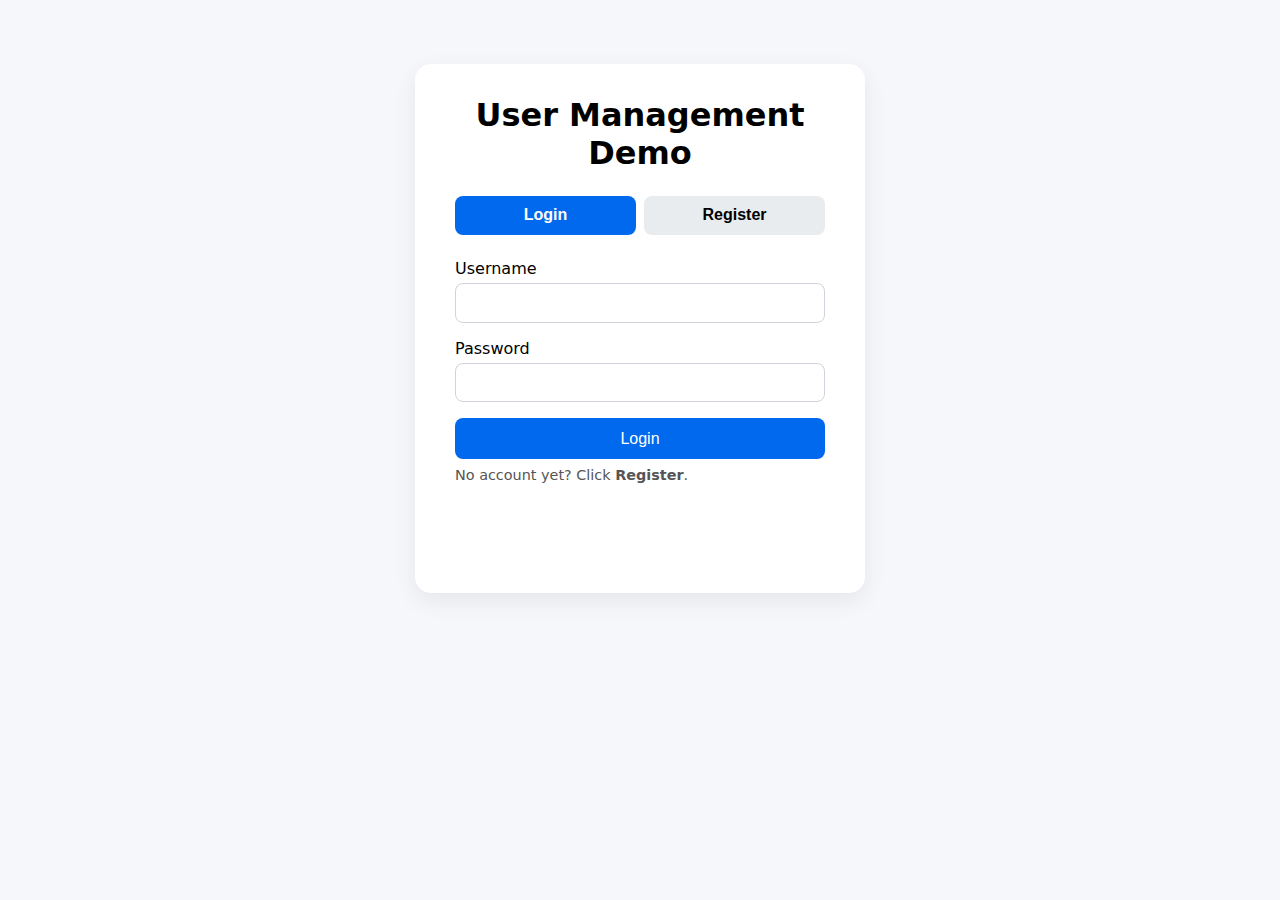
<file: FullStack/Fullstack/frontend/index.html>
<!DOCTYPE html>
<html lang="en">
<head>
  <meta charset="UTF-8">
  <title>User Management — Login / Register</title>
  <link rel="stylesheet" href="css/styles.css">
</head>
<body>
  <main class="card">

    <h1 class="title">User Management Demo</h1>

    <!-- Toggle Buttons -->
    <div class="tabs">
      <button id="show-login"  class="tab active">Login</button>
      <button id="show-register" class="tab">Register</button>
    </div>

    <!-- Login Form -->
    <form id="login-form" autocomplete="off">
      <label>Username
        <input type="text" id="login-username" required>
      </label>

      <label>Password
        <input type="password" id="login-password" required>
      </label>

      <button type="submit" class="primary">Login</button>
      <p class="note">No account yet? Click <strong>Register</strong>.</p>
      <p id="login-msg" class="msg"></p>
    </form>

    <!-- Registration Form -->
    <form id="register-form" class="hidden" autocomplete="off">
      <label>Username
        <input type="text" id="reg-username" required>
      </label>

      <label>Email
        <input type="email" id="reg-email" required>
      </label>

      <label>Password
        <input type="password" id="reg-password" required>
      </label>

      <button type="submit" class="primary">Create Account</button>
      <p class="note">Already have an account? Click <strong>Login</strong>.</p>
      <p id="reg-msg" class="msg"></p>
    </form>

  </main>

  <script src="js/auth.js" defer></script>
</body>
</html>
</file>
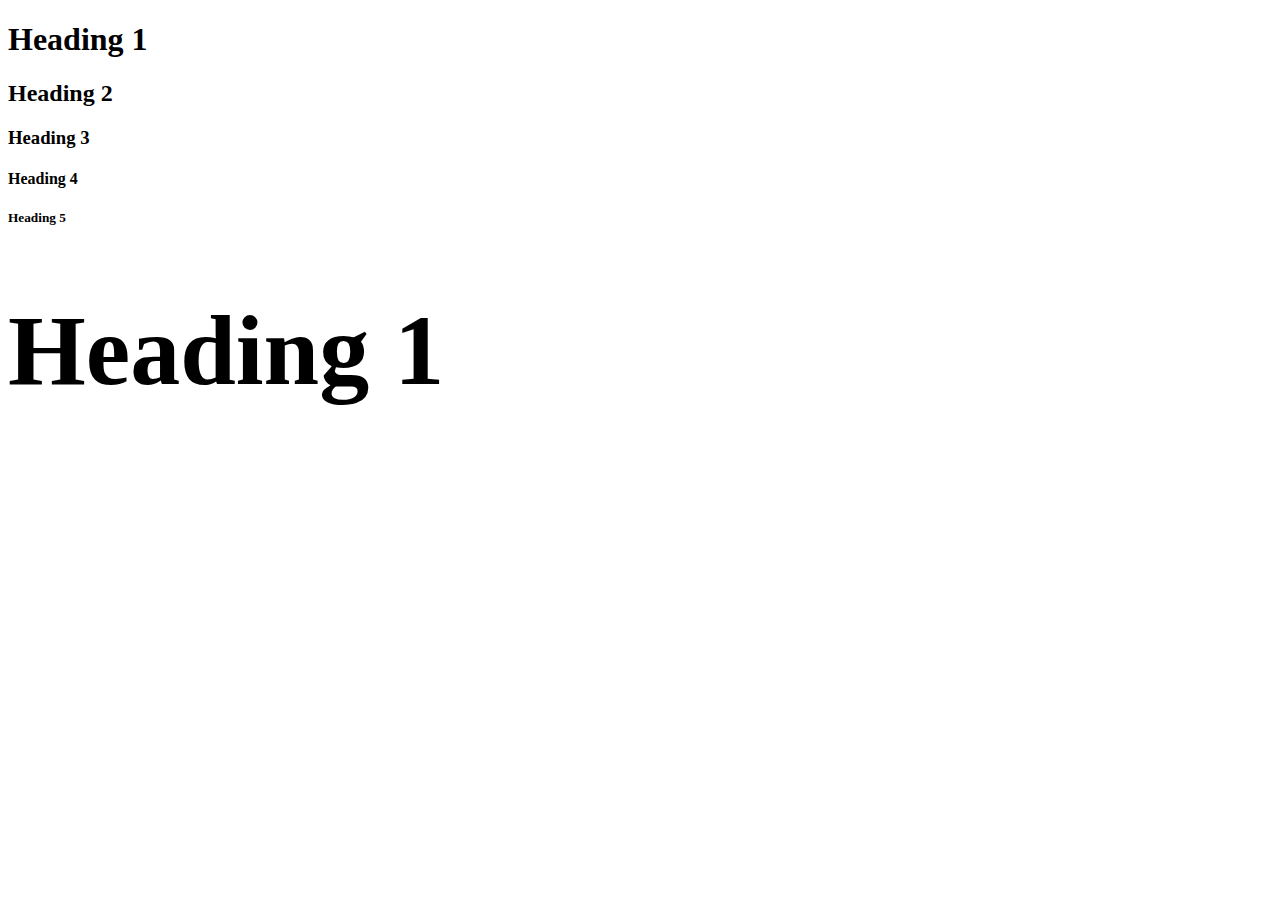
<file: FullStack/Frontend/HTML/1-Headings/index.html>
<!DOCTYPE html>
<html lang="en">
    <head>
        <meta charset="UTF-8">
        <meta name="viewport" content="width=device-width, initial-scale=1.0">
        <title>Document</title>
    </head>
    <body>
        <h1>Heading 1</h1>
        <h2>Heading 2</h2>
        <h3>Heading 3</h3>
        <h4>Heading 4</h4>
        <h5>Heading 5</h5>
        <h1 style="font-size:100px;">Heading 1</h1>
    </body>
</html>
</file>
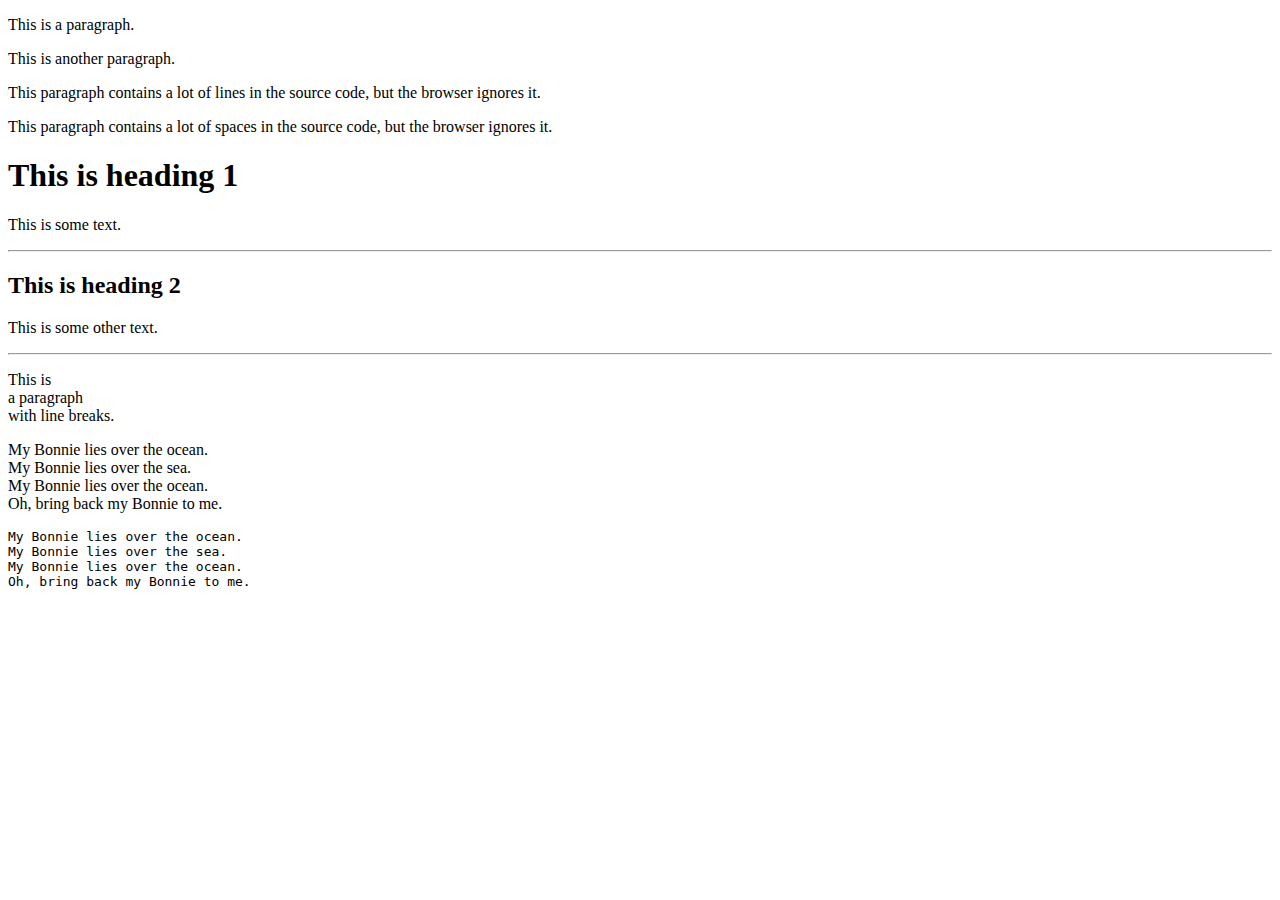
<file: FullStack/Frontend/HTML/2-Paragraphs/index.html>
<!DOCTYPE html>
<html lang="en">
<head>
    <meta charset="UTF-8">
    <meta name="viewport" content="width=device-width, initial-scale=1.0">
    <title>Document</title>
</head>
<body>
    <p>This is a paragraph.</p>
    <p>This is another paragraph.</p>

    <p>
        This paragraph
        contains a lot of lines
        in the source code,
        but the browser
        ignores it.
    </p>

    <p>
        This paragraph
        contains         a lot of spaces
        in the source         code,
        but the        browser
        ignores it.
    </p>

    <h1>This is heading 1</h1>
    <p>This is some text.</p>
    <hr>

    <h2>This is heading 2</h2>
    <p>This is some other text.</p>
    <hr>

    <p>This is<br>a paragraph<br>with line breaks.</p>

    <p>
        My Bonnie lies over the ocean.
        <br>
        My Bonnie lies over the sea.
        <br>
        My Bonnie lies over the ocean.
        <br>
        Oh, bring back my Bonnie to me.
    </p>

    <pre>
My Bonnie lies over the ocean.
My Bonnie lies over the sea.
My Bonnie lies over the ocean.
Oh, bring back my Bonnie to me.
    </pre>

    <!-- 
        <p>	Defines a paragraph
        <hr>	Defines a thematic change in the content
        <br>	Inserts a single line break
        <pre>	Defines pre-formatted text
    -->

</body>
</html>
</file>
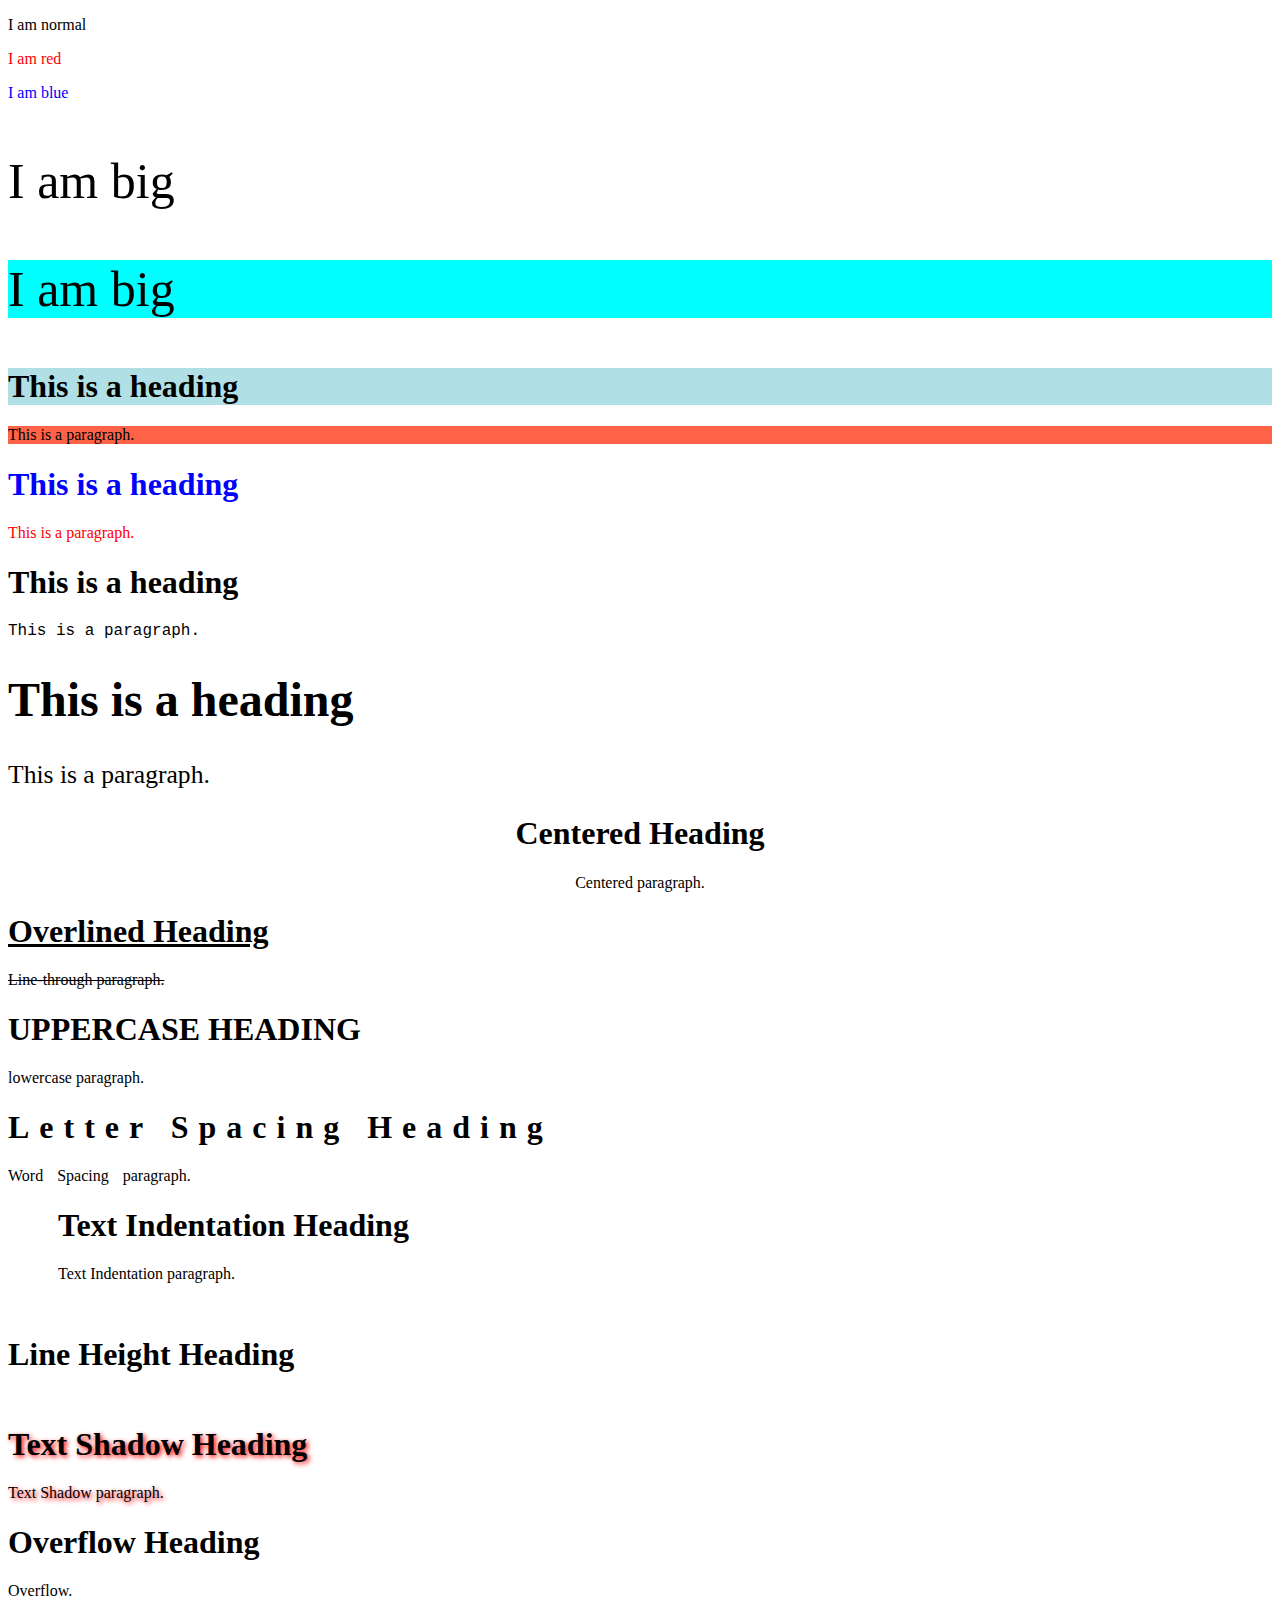
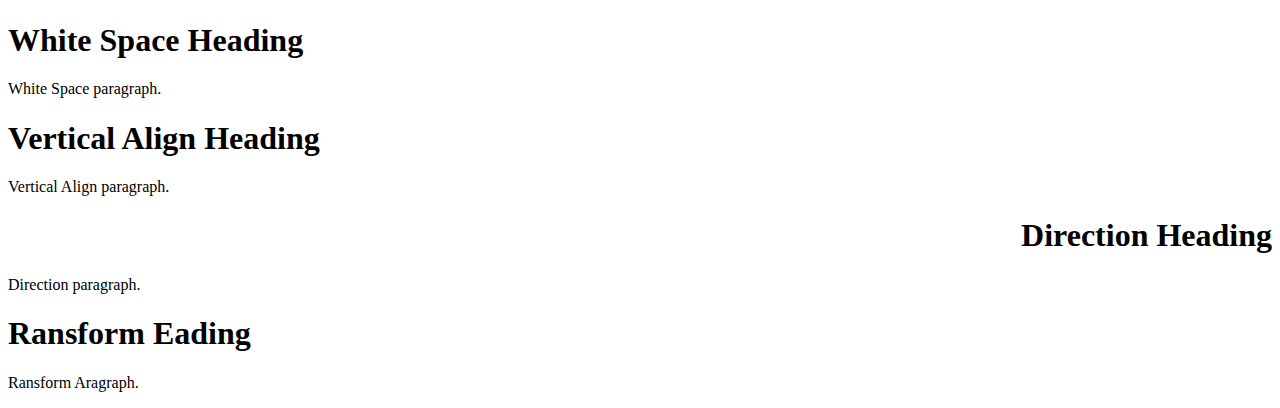
<file: FullStack/Frontend/HTML/3-Styles/index.html>
<!DOCTYPE html>
<html lang="en">
<head>
    <meta charset="UTF-8">
    <meta name="viewport" content="width=device-width, initial-scale=1.0">
    <title>Document</title>
</head>
<body>
    <p>I am normal</p>
    <p style="color: red;">I am red</p>
    <p style="color:blue;">I am blue</p>
    <p style="font-size:50px;">I am big</p>
    <p style="font-size:50px; background-color: aqua;">I am big</p>
    
    <!-- Inline CSS background-color -->
    <h1 style="background-color:powderblue;">This is a heading</h1>
    <p style="background-color:tomato;">This is a paragraph.</p>

    <!-- Inline CSS Text Color -->
    <h1 style="color:blue;">This is a heading</h1>
    <p style="color:red;">This is a paragraph.</p>

    <!-- Inline CSS Fonts -->
    <h1 style="font-family:verdana;">This is a heading</h1>
    <p style="font-family:courier;">This is a paragraph.</p>

    <!-- Inline CSS Text Size -->
    <h1 style="font-size:300%;">This is a heading</h1>
    <p style="font-size:160%;">This is a paragraph.</p>

    <!-- Inline CSS Text Alignment -->
    <h1 style="text-align:center;">Centered Heading</h1>
    <p style="text-align:center;">Centered paragraph.</p>

    <!-- Inline CSS Text Decoration -->
    <h1 style="text-decoration:underline;">Overlined Heading</h1>
    <p style="text-decoration:line-through;">Line-through paragraph.</p>

    <!-- Inline CSS Text Transformation -->
    <h1 style="text-transform:uppercase;">Uppercase Heading</h1>
    <p style="text-transform:lowercase;">Lowercase paragraph.</p>

    <!-- Inline CSS Text Spacing -->
    <h1 style="letter-spacing:10px;">Letter Spacing Heading</h1>
    <p style="word-spacing:10px;">Word Spacing paragraph.</p>

    <!-- Inline CSS Text Indentation -->
    <h1 style="text-indent:50px;">Text Indentation Heading</h1>
    <p style="text-indent:50px;">Text Indentation paragraph.</p>

    <!-- Inline CSS Line Height -->
    <h1 style="line-height:100px;">Line Height Heading</h1>

    <!-- Inline CSS Text Shadow -->
    <h1 style="text-shadow: 2px 2px 5px red;">Text Shadow Heading</h1>
    <p style="text-shadow: 2px 2px 5px red;">Text Shadow paragraph.</p>

    <!-- Inline CSS Text Overflow -->
    <h1 style="overflow: hidden;">Overflow Heading</h1>
    <p style="overflow: scroll;">Overflow.</p>

    <!-- Inline CSS Text White Space -->
    <h1 style="white-space: nowrap;">White Space Heading</h1>
    <p style="white-space: pre;">White Space paragraph.</p>

    <!-- Inline CSS Text Vertical Align -->
    <h1 style="vertical-align: text-bottom;">Vertical Align Heading</h1>
    <p style="vertical-align: text-top;">Vertical Align paragraph.</p>

    <!-- Inline CSS Text Direction -->
    <h1 style="direction: rtl;">Direction Heading</h1>
    <p style="direction: ltr;">Direction paragraph.</p>

    <!-- Inline CSS Text Transform -->
    <h1 style="text-transform: capitalize;">ransform eading</h1>
    <p style="text-transform: capitalize;">ransform aragraph.</p>
    
    <!-- 

            Chapter Summary
        Use the style attribute for styling HTML elements
        Use background-color for background color
        Use color for text colors
        Use font-family for text fonts
        Use font-size for text sizes
        Use text-align for text alignment
-->


</body>
</html>
</file>
<file: FullStack/Fullstack/frontend/css/styles.css>
/* --- Layout Basics --- */
* { box-sizing: border-box; }
body {
  margin: 0;
  font-family: system-ui, sans-serif;
  background: #f5f7fb;
  display: flex;
  min-height: 100vh;
  flex-direction: column;
  align-items: center;
  justify-content: flex-start;
}

/* --- Containers --- */
.card {
  background: #fff;
  margin-top: 4rem;
  padding: 2rem 2.5rem;
  border-radius: 1rem;
  box-shadow: 0 8px 24px rgba(0,0,0,.07);
  width: 90%;
  max-width: 450px;
}
.title { margin: 0 0 1.5rem; text-align: center; }

/* --- Tabs --- */
.tabs {
  display: flex;
  gap: .5rem;
  margin-bottom: 1.5rem;
}
.tab {
  flex: 1;
  padding: .65rem 0;
  border: none;
  background: #e9ecef;
  cursor: pointer;
  border-radius: .5rem;
  font-weight: 600;
}
.tab.active { background: #0069ed; color: #fff; }

/* --- Forms --- */
form { display: flex; flex-direction: column; gap: 1rem; }
label { display: flex; flex-direction: column; font-weight: 500; }
input {
  margin-top: .35rem;
  padding: .6rem .75rem;
  border: 1px solid #ced4da;
  border-radius: .5rem;
  font-size: 1rem;
}
button {
  padding: .7rem 1rem;
  border: none;
  border-radius: .5rem;
  font-size: 1rem;
  cursor: pointer;
}
.primary { background: #0069ed; color: #fff; }
.danger  { background: #e03131; color: #fff; }
.full    { width: 100%; }
.note    { font-size: .9rem; color: #555; margin-top: -.5rem; }

.msg { font-size: .9rem; min-height: 1.2rem; }
.hidden { display: none; }

/* --- Dashboard Nav --- */
.nav {
  width: 100%;
  background: #0069ed;
  color: #fff;
  padding: 1rem 1.5rem;
  display: flex;
  justify-content: space-between;
  align-items: center;
}
hr { border: none; border-top: 1px solid #e5e5e5; margin: 2rem 0; }
</file>
